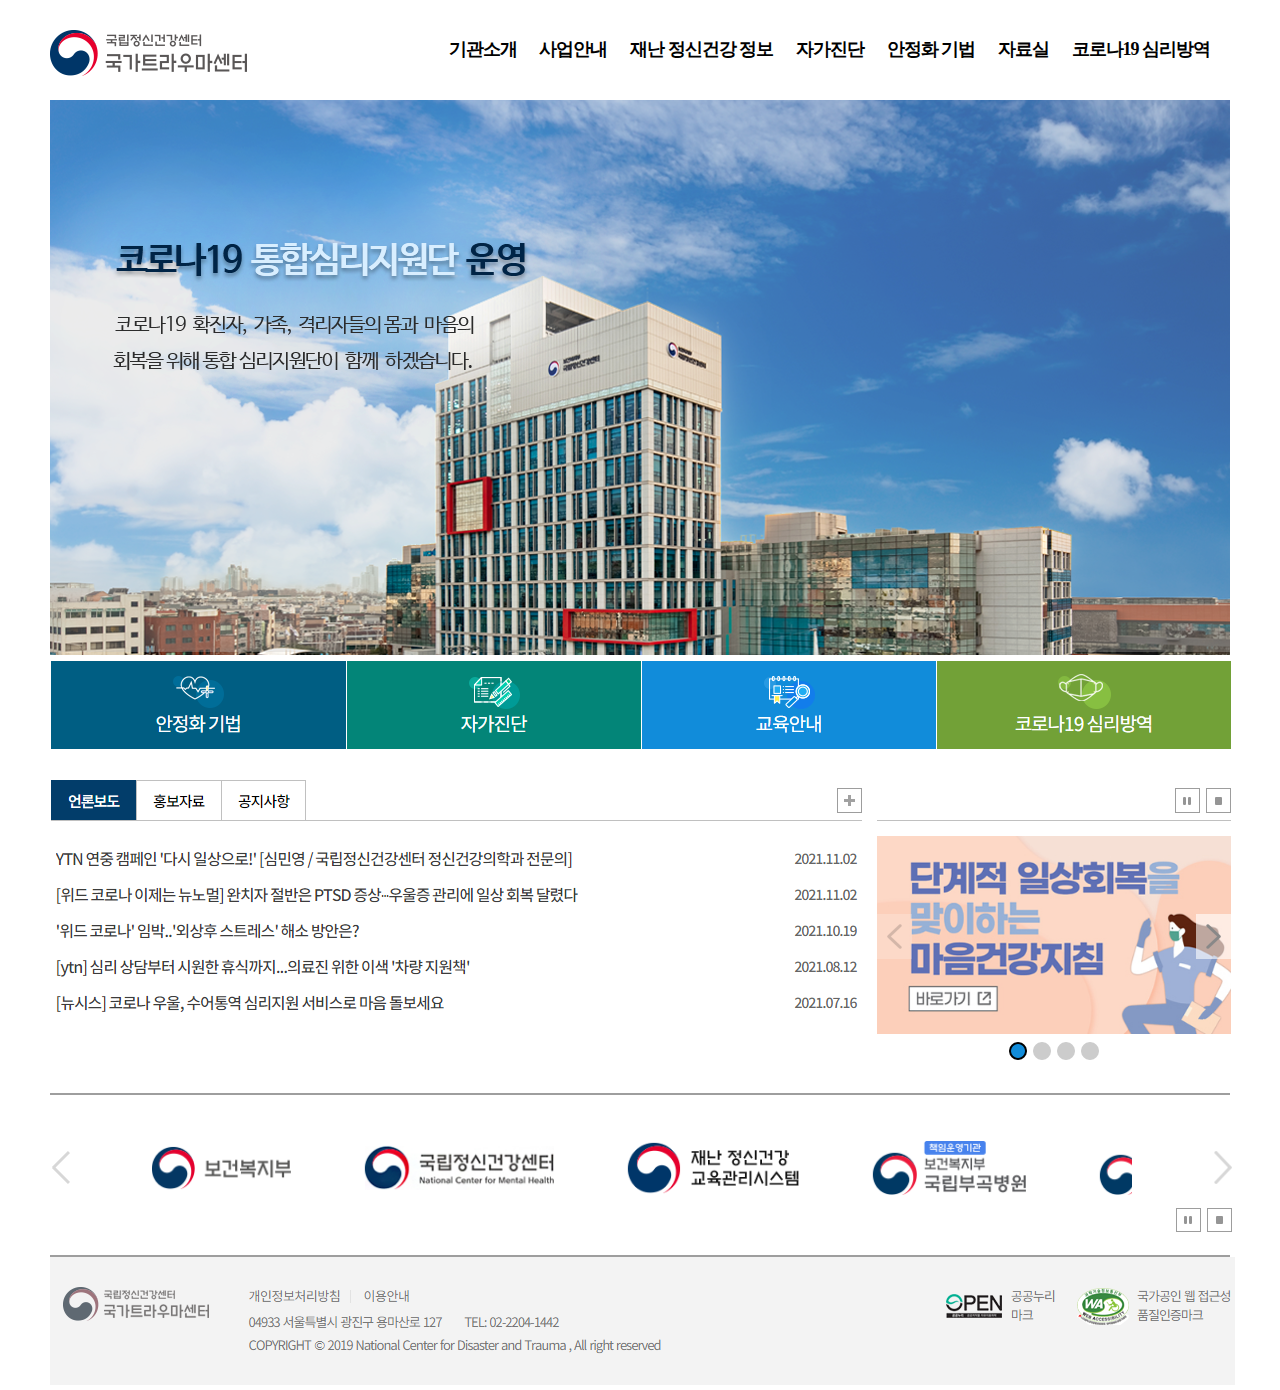
<file: index.html>
<!DOCTYPE html>
<html lang="ko">
<head>
    <meta charset="UTF-8">
    <meta http-equiv="X-UA-Compatible" content="IE=edge">
    <meta name="viewport" content="width=device-width, initial-scale=1.0">
    <title>국가트라우마센터</title>
    <link rel="stylesheet" type="text/css" href="css/common.css">
    <link rel="stylesheet" type="text/css" href="css/main.css">
</head>
<body>
    <header>
        <section id="top">
            <a id="logo" href="#"><img src="img/logo_03.png"></a>
            <nav id="top_menu">
                <ul>
                    <li class="sub_menu"><a href="introduce.html">기관소개</a></li>
                    <li class="sub_menu"><a href="#">사업안내</a></li>
                    <li class="sub_menu"><a href="#">재난 정신건강 정보</a></li>
                    <li class="sub_menu"><a href="#">자가진단</a></li>
                    <li class="sub_menu"><a href="#">안정화 기법</a></li>
                    <li class="sub_menu"><a href="#">자료실</a></li>
                    <li class="sub_menu"><a href="#">코로나19 심리방역</a></li>
                </ul>
            </nav>
            <div class="clear"></div>
        </section>
    </header>
    <section id="main">
        <section id="container1">
            <img src="img/bg_main_04.png">
        </section>
        <section id="container2">
            <a><img src="img/banner.png"></a>
        </section>
        <section id="container3">
            <a><img src="img/container3.png"></a>
        </section>
        <section id="container4">
            <a><img src="img/bottom_banner.png"></a>
        </section>
    </section>
    <div class="clear"></div>
    <section id="footer">
        <img src="img/footer.png">
    </section>
</body>
</html>
</file>
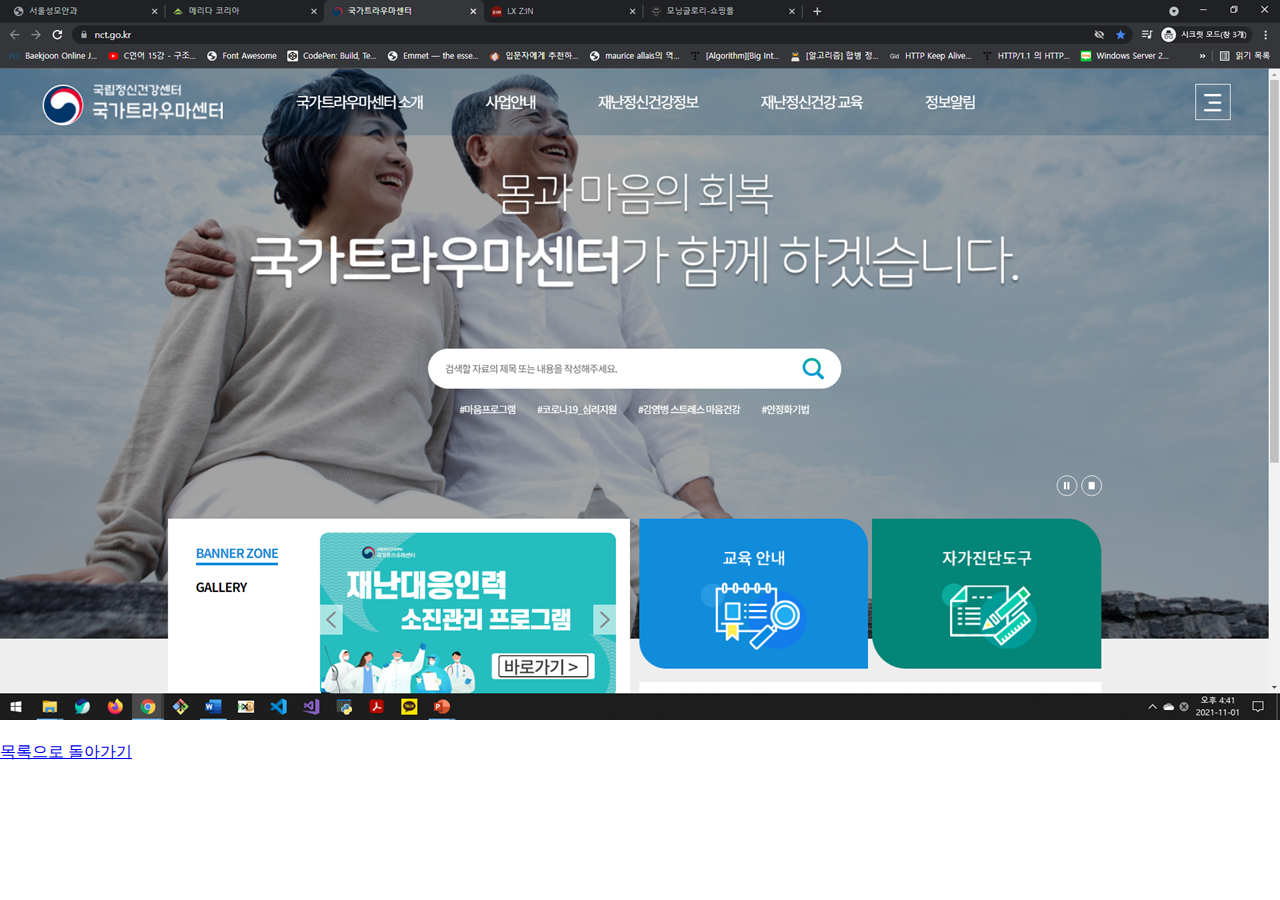
<file: img.html>
<!DOCTYPE html>
<html lang="ko">
<head>
    <meta charset="UTF-8">
    <meta http-equiv="X-UA-Compatible" content="IE=edge">
    <meta name="viewport" content="width=device-width, initial-scale=1.0">
    <title>배경 이미지 설정</title>
    <style>
        *{
            margin: 0;
            padding: 0;
        }
    </style>
</head>
<body>
    <p><img src="img/03.png" height="100%" width="100%"></p>
    <br>
    <a href="../site_main.htm">목록으로 돌아가기</a>
</body>
</html>
</file>
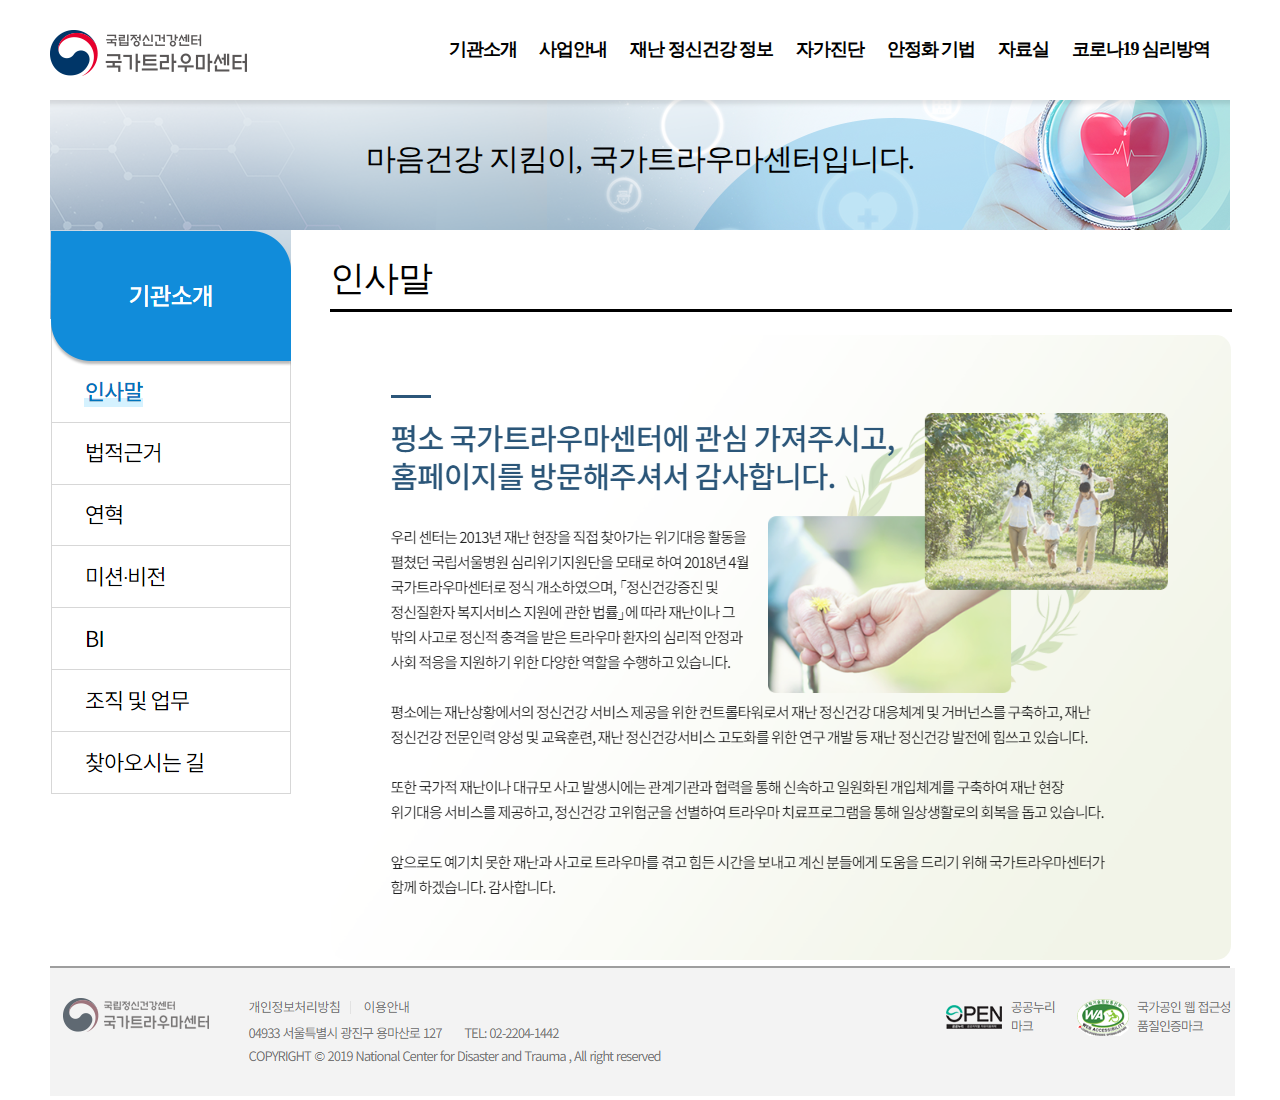
<file: introduce.html>
<!DOCTYPE html>
<html lang="ko">
<head>
    <meta charset="UTF-8">
    <meta http-equiv="X-UA-Compatible" content="IE=edge">
    <meta name="viewport" content="width=device-width, initial-scale=1.0">
    <title>국가트라우마센터>소개</title>
    <link rel="stylesheet" type="text/css" href="css/common.css">
    <link rel="stylesheet" type="text/css" href="css/introduce.css">
</head>
<body>
    <header>
        <section id="top">
            <a id="logo" href="index.html"><img src="img/logo_03.png"></a>
            <nav id="top_menu">
                <ul>
                    <li class="sub_menu"><a href="introduce.html">기관소개</a></li>
                    <li class="sub_menu"><a href="#">사업안내</a></li>
                    <li class="sub_menu"><a href="#">재난 정신건강 정보</a></li>
                    <li class="sub_menu"><a href="#">자가진단</a></li>
                    <li class="sub_menu"><a href="#">안정화 기법</a></li>
                    <li class="sub_menu"><a href="#">자료실</a></li>
                    <li class="sub_menu"><a href="#">코로나19 심리방역</a></li>
                </ul>
            </nav>
            <div class="clear"></div>
        </section>
    </header>
    <section id="main">
        <div id="main_top"><h1>마음건강 지킴이, 국가트라우마센터입니다.</h1></div>
        <aside id="left">
            <a><img src="img/aside_left.png"></a>
        </aside>
        <section id="right">
            <section id="right_top"></section>
            <section id="content">
                <h1>인사말</h1>
                <img src="img/intro.png">
            </section>
        </section>
    </section>
    <div class="clear"></div>
    <section id="footer">
        <img src="img/footer.png">
    </section>
</body>
</html>
</file>
<file: css/common.css>
*{
    margin: 0;
    padding: 0;
}
body{
    font-family: 'NotoR';
    font-size: 15px;
    letter-spacing: -1px;
    line-height: 1.25em;
    color: #000;
}
ul{
    list-style-type: none;
}
ul li{
    text-decoration: none;
    display: inline;
}
.clear{
    clear: both;
}
header{
    width: 1180px;
    height: 100px;
    margin: 0 auto;
    background: #fff;
}
header #top{
    margin: 0 auto;
}
header #top a#logo{
    float: left;
    margin-top: 30px;
}
#top_menu{
    float: right;
    margin-top: 40px;
}
#top_menu li{
    margin: 0 20px 0 0;
}
#top_menu li a{
    text-decoration: none;
    color: #000;
    font-size: 18px;
    font-weight: 600;
}
#footer{
    width: 1180px;
    margin: 0 auto;
    border-top: 2px solid #9e9e9e;
}
</file>
<file: css/main.css>
#main{
    width: 1180px;
    margin: 0 auto;
}
#container3{
    margin-top: 25px;
}
#container4{
    border-top: 2px solid #9e9e9e;
    margin-top: 25px;
}
</file>
<file: css/introduce.css>
section#main{
    width: 1180px;
    margin: 0 auto;
}
#main_top{
    background: url(../img/bg_sub_05.png) center no-repeat;
    height: 130px;
}
#main_top h1{
    text-align: center;
    padding-top: 50px;
    font-weight: 500;
}
aside#left{
    width: 241px;
    float: left;
}
section#right{
    width: 900px;
    float: right;
}
section#right h1{
    margin-top: 40px;
    font-size: 35px;
    font-weight: 500;
}
section#right img{
    margin-top: 20px;
    padding-top: 20px;
    border-top: 3px solid black;
}
</file>
